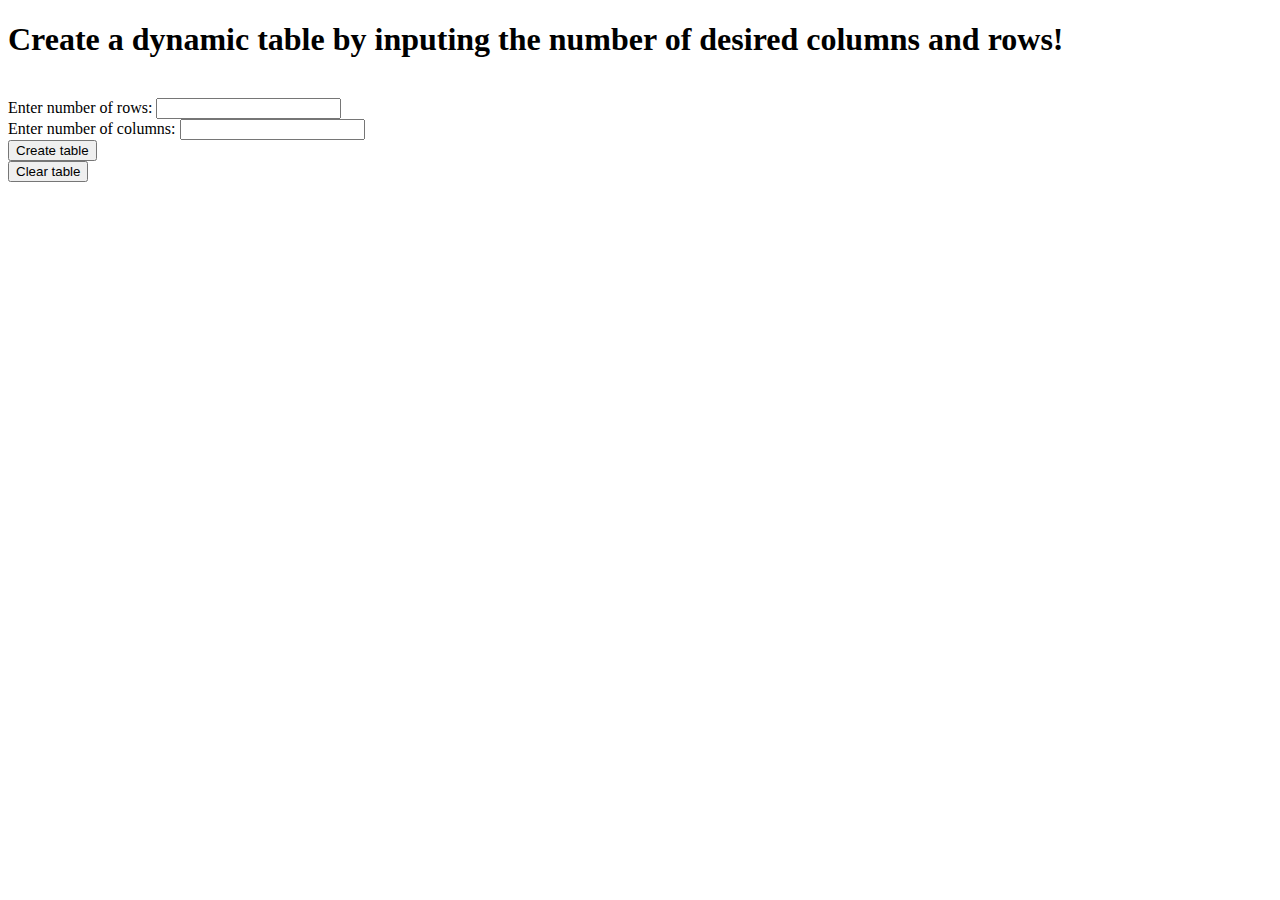
<file: Events/index.html>
<!DOCTYPE html>
<html lang="en">
<head>
    <meta charset="UTF-8">
    <meta name="viewport" content="width=device-width, initial-scale=1.0">
    <title>Events</title>
</head>
<body>
    <h1>Create a dynamic table by inputing the number of desired columns and rows!</h1>

    <br/>

    <label>Enter number of rows:</label>
    <input type="number" id="rows"/>
    <br />
    <label>Enter number of columns:</label>
    <input type="number" id="columns"/>
    <br />
    <button id="submit">Create table</button>
    <br />
    <button id="clear">Clear table</button>
    <br />
    <br />

    <table id="table">
    <thead></thead>
    <tbody id="tbody"></tbody> 
    </table>

    <script src="script.js"></script>
</body>
</html>
</file>
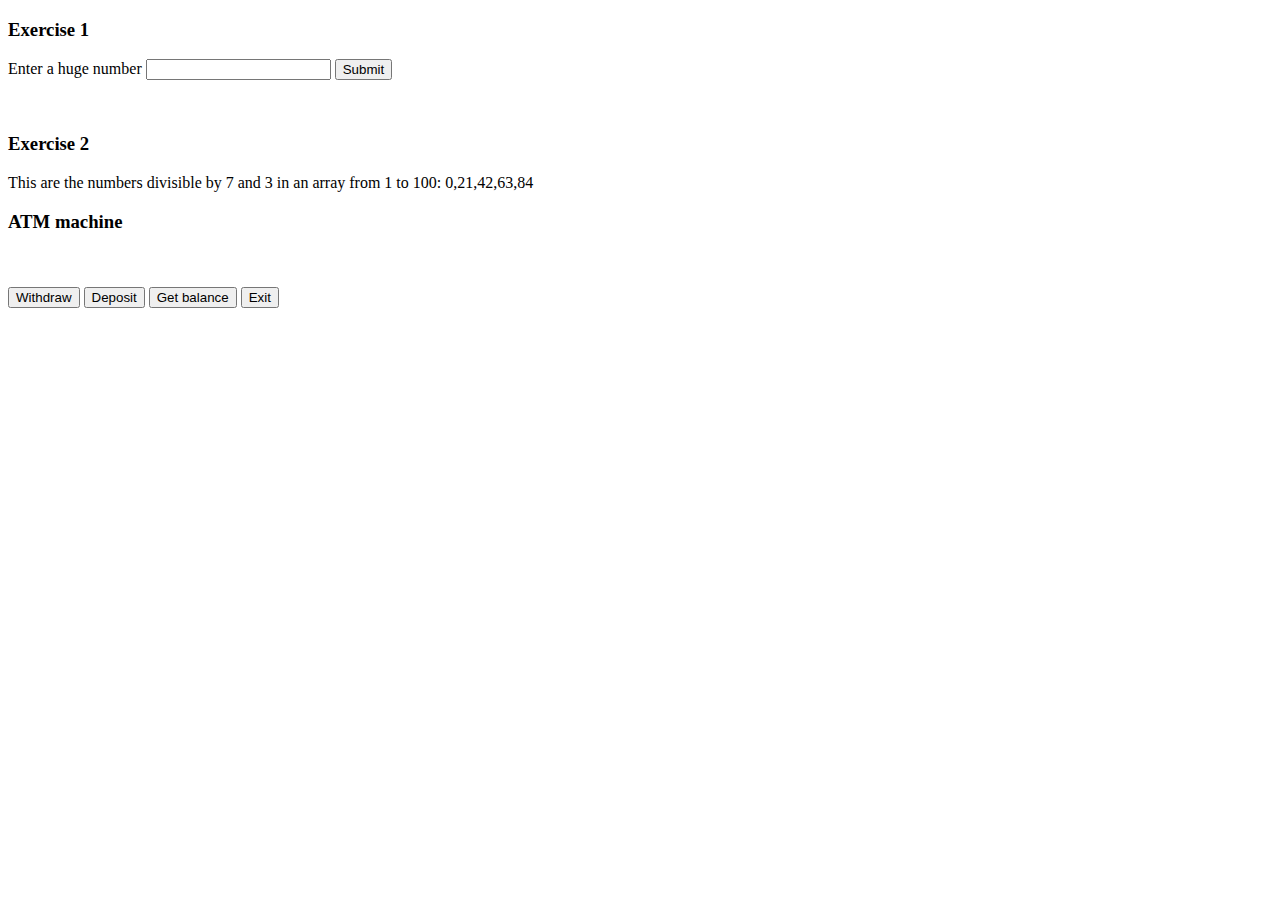
<file: JS Final Class/index.html>
<!DOCTYPE html>
<html lang="en">
<head>
    <meta charset="UTF-8">
    <meta name="viewport" content="width=device-width, initial-scale=1.0">
    <title>Final class</title>
</head>
<body>
    <h3>Exercise 1</h3>
    <label>Enter a huge number</label>
    <input id="input01"/>
    <button id="submit">Submit</button>
    <p id="result"></p>

    <br/>

    <h3>Exercise 2</h3>

    <p id="myarray"></p>

    <div id=byeatm>
    <h3>ATM machine</h3>
    <p id="atmbalancedisplay"></p>
    <br />
    <br />

    <button id="withdraw">Withdraw</button>
    <button id="deposit">Deposit</button>
    <button id="balance">Get balance</button>
    <button id="exit">Exit</button>

    <br />
    <br />
    </div>

   <script src="script.js"></script> 
</body>
</html>
</file>
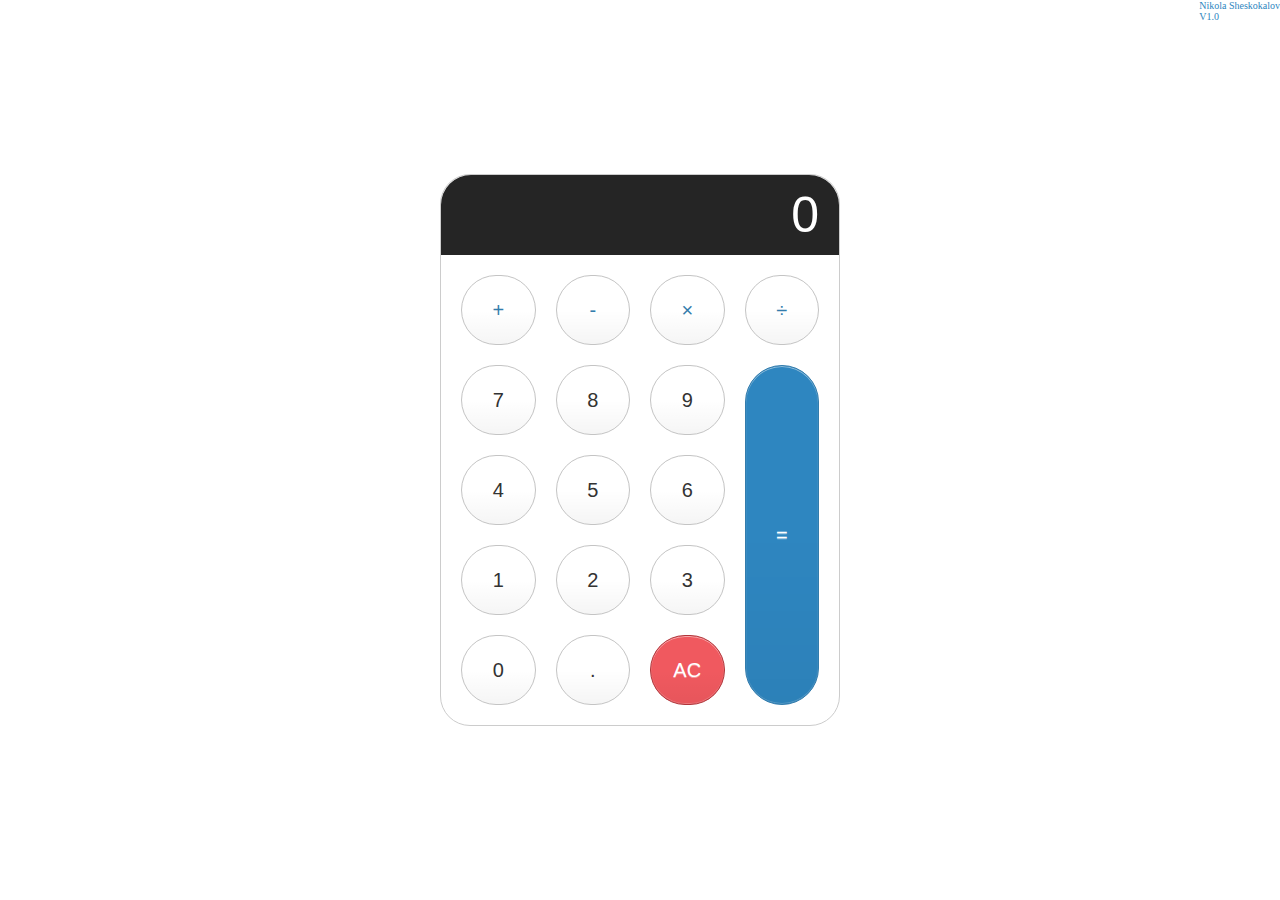
<file: newCalculator/index.html>
<!DOCTYPE html>
<html lang="en">
<head>
    <meta charset="UTF-8">
    <meta http-equiv="X-UA-Compatible" content="IE=edge">
    <meta name="viewport" content="width=device-width, initial-scale=1.0">
    <link rel="stylesheet" href="css/styles.css">
    <title>Calculator</title>
</head>
<body>
    <div class="calculator">

        <input type="text" class="calculator-screen" value="" disabled />
        
        <div class="calculator-keys">
          
          <button type="button" class="operator" value="+">+</button>
          <button type="button" class="operator" value="-">-</button>
          <button type="button" class="operator" value="*">&times;</button>
          <button type="button" class="operator" value="/">&divide;</button>
      
          <button type="button" value="7">7</button>
          <button type="button" value="8">8</button>
          <button type="button" value="9">9</button>
      
      
          <button type="button" value="4">4</button>
          <button type="button" value="5">5</button>
          <button type="button" value="6">6</button>
      
      
          <button type="button" value="1">1</button>
          <button type="button" value="2">2</button>
          <button type="button" value="3">3</button>
      
      
          <button type="button" value="0">0</button>
          <button type="button" class="decimal" value=".">.</button>
          <button type="button" class="all-clear" value="all-clear">AC</button>
      
          <button type="button" class="equal-sign operator" value="=">=</button>
      
        </div>
      </div>

      <footer id="footer">
        <p>Nikola Sheskokalov</p>
        <p>V1.0</p>
      </footer>

      <script src="script.js"></script>
</body>
</html>
</file>
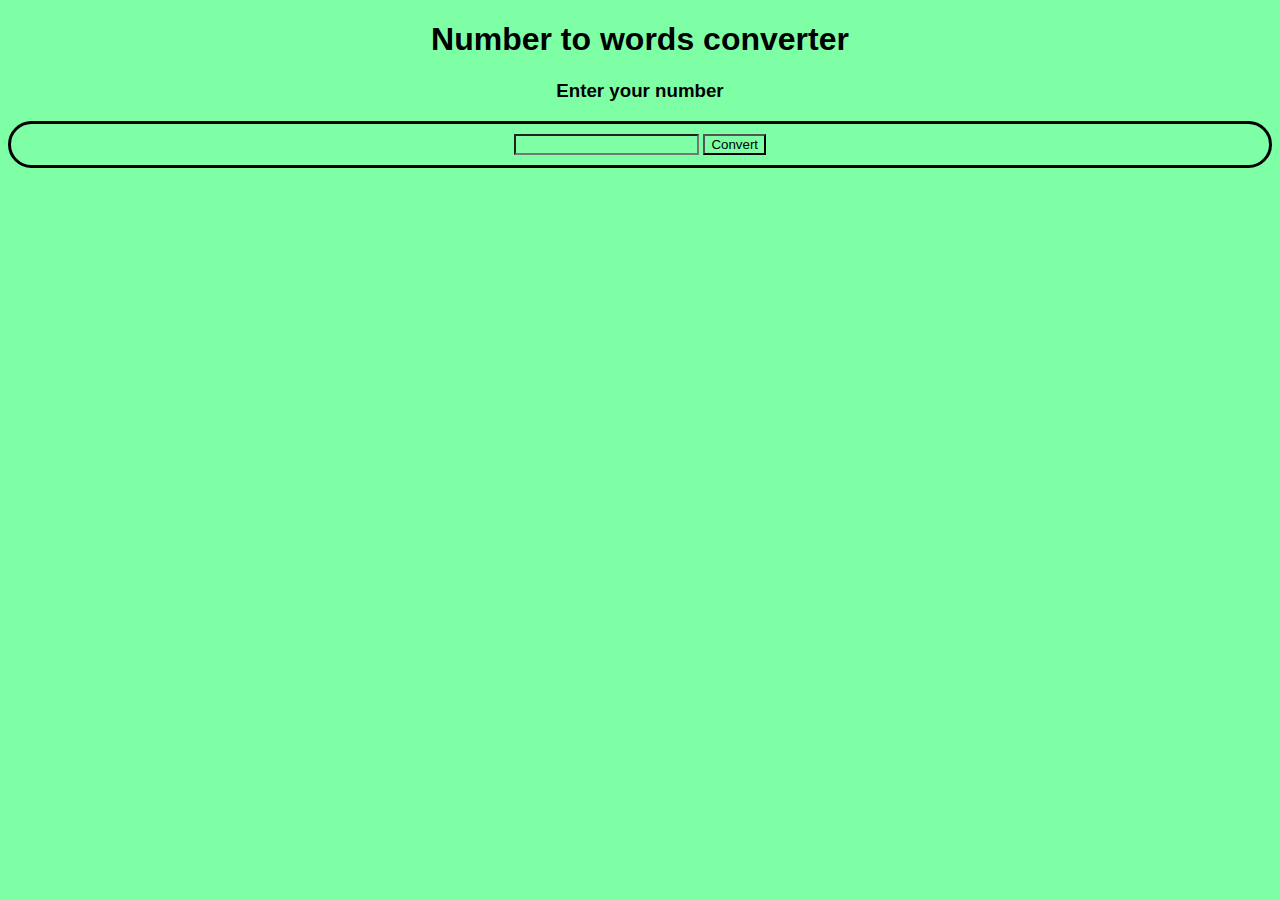
<file: numToWords/index.html>
<!DOCTYPE html>
<html lang="en">
<head>
    <meta charset="UTF-8">
    <meta http-equiv="X-UA-Compatible" content="IE=edge">
    <meta name="viewport" content="width=device-width, initial-scale=1.0">
    <link rel="stylesheet" href="style.css">
    <title>Number To Words Converter</title>
</head>
<body>
    <h1 class="header">Number to words converter</h1>

    <h3 class="header">Enter your number</h3>
    <div id="inputValues">
    <input type="number" id="userInput"/>
    <button id="convert">Convert</button>
    </div>

    <p id="toWords"></p>
    

    <script src="newScript copy.js"></script>
</body>
</html>
</file>
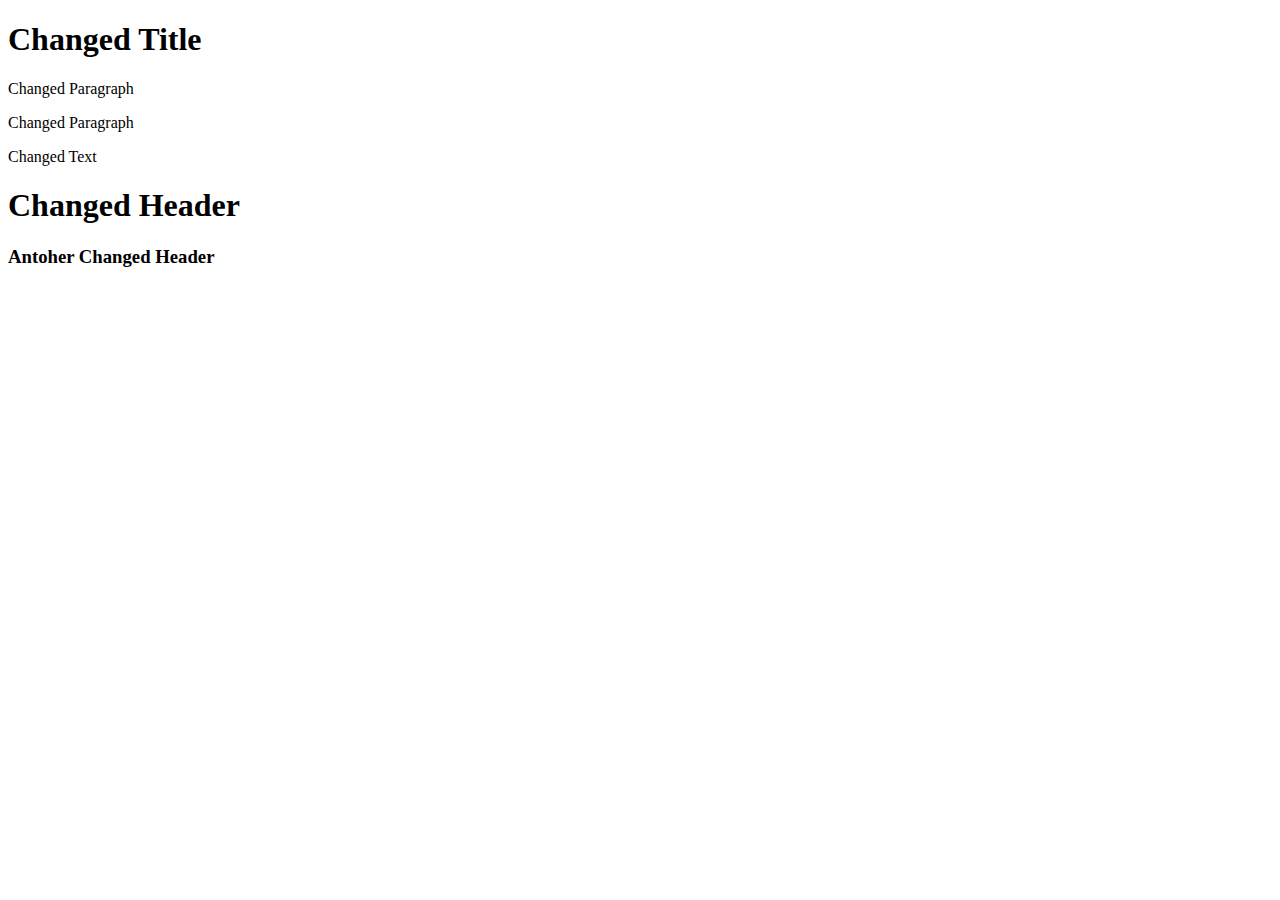
<file: DOM/1/index.html>
<!DOCTYPE html>
<html lang="en">

<head>
    <meta charset="UTF-8">
    <meta name="viewport" content="width=device-width, initial-scale=1.0">
    <title>First Homework</title>
</head>

<body>
    <div id="first" class="aDiv">
        <h1 id="myTitle">Yea! Cool page</h1>
        <p class="paragraph">
            This is an exercise. It's pretty easy
        </p>
    </div>
    <div class="anotherDiv">
        <p class="paragraph second">
            No really, It's easy!
        </p>
        <text>
            It's about selecting elements and
        </text>
    </div>
    <div>
        <h1>This should be changed</h1>
        <h3>And also this!</h3>
    </div>

    <script src="script.js"></script>
</body>

</html>
</file>
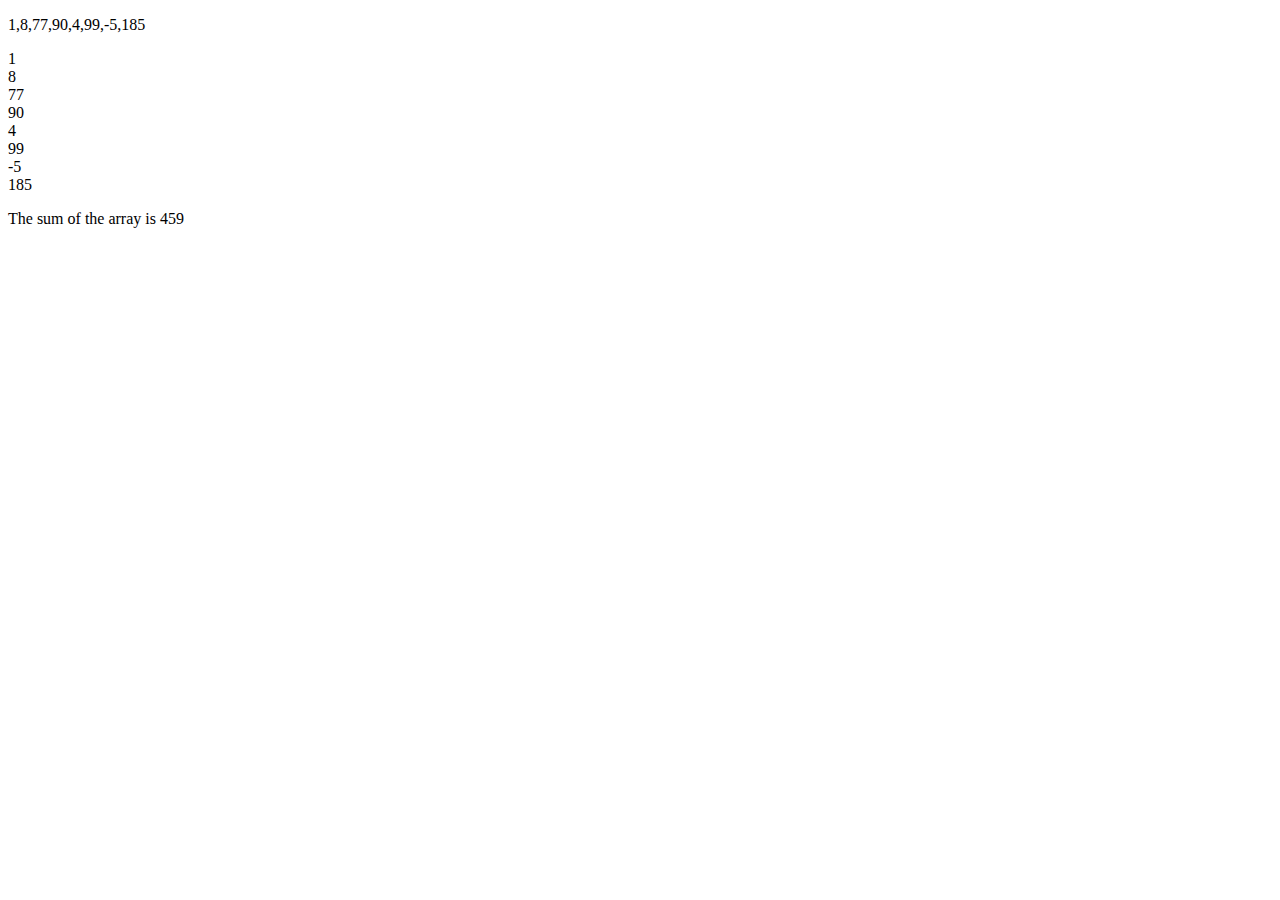
<file: DOM/2/index.html>
<!DOCTYPE html>
<html lang="en">
<head>
    <meta charset="UTF-8">
    <meta name="viewport" content="width=device-width, initial-scale=1.0">
    <title>Second Homework</title>
</head>
<body>
    <p id="array"></p>

    <p id="list"></p>

    <p id="sum"></p>

    <script src="script.js"></script>
</body>
</html>
</file>
<file: newCalculator/css/styles.css>
html {
    font-size: 62.5%;
    box-sizing: border-box;
  }
  
  *, *::before, *::after {
    margin: 0;
    padding: 0;
    box-sizing: inherit;
  }
  
  .calculator {
    border: 1px solid #ccc;
    border-radius: 30px;
    position: absolute;
    top: 50%;
    left: 50%;
    transform: translate(-50%, -50%);
    width: 400px;
  }
  
  .calculator-screen {
    width: 100%;
    font-size: 5rem;
    height: 80px;
    border: none;
    border-top-left-radius: 30px;
    border-top-right-radius: 30px;
    background-color: #252525;
    color: #fff;
    text-align: right;
    padding-right: 20px;
    padding-left: 10px;
  }
  
  button {
    height: 70px;
    background-color: #fff;
    border-radius: 120px;
    border: 1px solid #c4c4c4;
    background-color: transparent;
    font-size: 2rem;
    color: #333;
    background-image: linear-gradient(to bottom,transparent,transparent 50%,rgba(0,0,0,.04));
    box-shadow: inset 0 0 0 1px rgba(255,255,255,.05), inset 0 1px 0 0 rgba(255,255,255,.45), inset 0 -1px 0 0 rgba(255,255,255,.15), 0 1px 0 0 rgba(255,255,255,.15);
    text-shadow: 0 1px rgba(255,255,255,.4);
  }
  
  button:hover {
    background-color: #eaeaea;
  }
  
  .operator {
    color: #337cac;
  }
  
  .all-clear {
    background-color: #f0595f;
    border-color: #b0353a;
    color: #fff;
  }
  
  .all-clear:hover {
    background-color: #f17377;
  }
  
  .equal-sign {
    background-color: #2e86c0;
    border-color: #337cac;
    color: #fff;
    height: 100%;
    grid-area: 2 / 4 / 6 / 5;
  }
  
  .equal-sign:hover {
    background-color: #4e9ed4;
  }
  
  .calculator-keys {
    display: grid;
    grid-template-columns: repeat(4, 1fr);
    grid-gap: 20px;
    padding: 20px;
  }

  #footer {
    float: right;
    color: #2e86c0;
  }
</file>
<file: numToWords/style.css>
* {
    background-color: rgb(127, 255, 165);
    font-family: -apple-system, BlinkMacSystemFont, 'Segoe UI', Roboto, Oxygen, Ubuntu, Cantarell, 'Open Sans', 'Helvetica Neue', sans-serif;
}

.header {
    text-align: center;
}

#inputValues {
    border: black solid;
    padding: 10px;
    border-radius: 50px;
    text-align: center;
}


#toWords{
    display: flex;
    align-items: center;
    justify-content: center;
    font-size: xx-large;
    flex-wrap: wrap;
}
</file>
